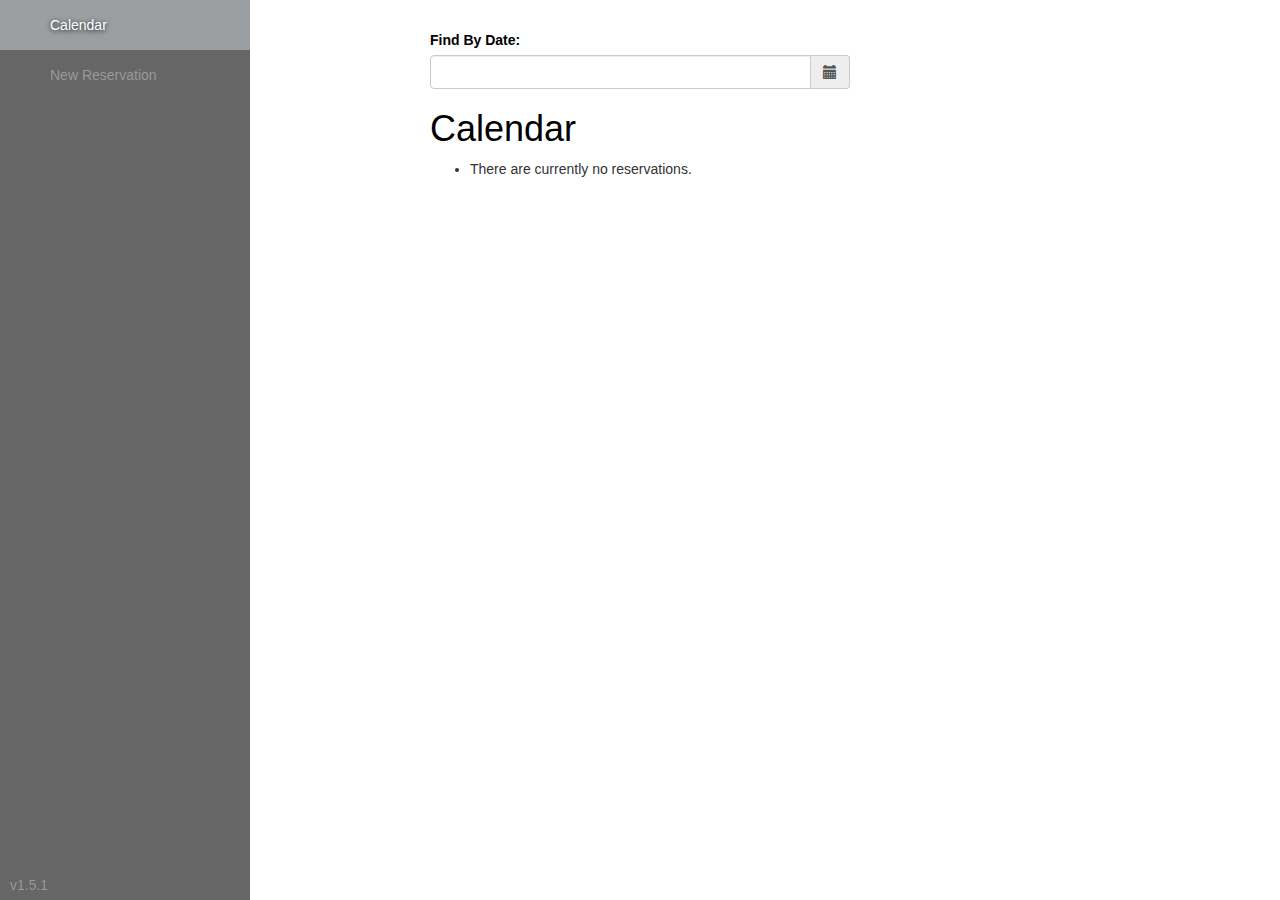
<file: index.html>
<!doctype html>

<html lang="en">
<head>
    <!-- scripts -->
    <script src="js/jquery-3.2.1.min.js"></script>
    <script src="js/bootstrap.min.js"></script>
    <script src="js/bootstrap-datepicker.min.js"></script>
    <script src="js/bootstrap-timepicker.min.js"></script>
    <script src="js/sweetalert.min.js"></script>
    <script src="js/main.js"></script>
    <!-- /scripts -->
    <!-- styles -->
    <link rel="stylesheet" href="css/bootstrap.css">
    <link rel="stylesheet" href="css/bootstrap-theme.css">
    <link rel="stylesheet" href="css/bootstrap-datepicker.css">
    <link rel="stylesheet" href="css/bootstrap-timepicker.css">
    <link rel="stylesheet" href="css/sweetalert.css">
    <link rel="stylesheet" href="css/main.css">
    <!-- /styles -->
    <title>jQuery Calendar</title>
</head>
<body>
    
    <!-- navigation sidebar -->
    <div id="sidebar-wrapper">
        <ul class="sidebar-nav pre-scrollable" style="max-height:900px;">
            <li><a href="./index.html">Calendar</a></li>
            <li><a href="./new.html">New Reservation</a></li>
        </ul>
        <div id="sidebar-footer">
            v1.5.1
        </div>
    </div>
    <!-- /navigation sidebar -->

    <div class="container">
         <!-- datepicker -->
        <div>
            <label>Find By Date:</label>
            <div class="form-group">
                <div class='input-group date' id='displaydatepicker'>
                    <input type='text' class="form-control" />
                    <span class="input-group-addon">
                        <span class="glyphicon glyphicon-calendar"></span>
                    </span>
                </div>
            </div>
        </div>
        <!-- /datepicker -->
        
        <h1>Calendar</h1>
        <div class="slider">
            <div class="slider-container">
                <input type="hidden" id="reservation_id" value=""/>
                <h1 id="slider-date"></h1>
                <!-- start timepicker -->
                <label>Start Time:</label>
                <div class="index-field input-group bootstrap-timepicker timepicker">
                    <input id="start_timepicker" name="start" type="text" class="form-control input-small">
                    <span class="input-group-addon"><i class="glyphicon glyphicon-time"></i></span>
                </div>
                <!-- /start timepicker -->
                <br/>
                <!-- end timepicker -->
                <label>End Time:</label>
                <div class="index-field input-group bootstrap-timepicker timepicker">
                    <input id="end_timepicker" name="end" type="text" class="form-control input-small">
                    <span class="input-group-addon"><i class="glyphicon glyphicon-time"></i></span>
                </div>
                <!-- /end timepicker -->
                <br>
                <label>Message:</label>
                <input type="text" class="index-field form-control" id="message">
                <br>
                <div class="action-buttons">
                    <button type="button" class="btn btn-default" onclick="hideSlider();">Cancel</button>
                    <button type="button" class="btn btn-danger" onclick="remove();">Delete</button>
                    <button type="button" class="btn btn-primary" onclick="save();">Save</button>
                </div>
            </div>
        </div>
        <!-- calendar list populated by jquery localstorage array -->
        <ul id="calendar_list">
        </ul>
        <!-- /calendar list -->
    </div>
</body>
</html>
</file>
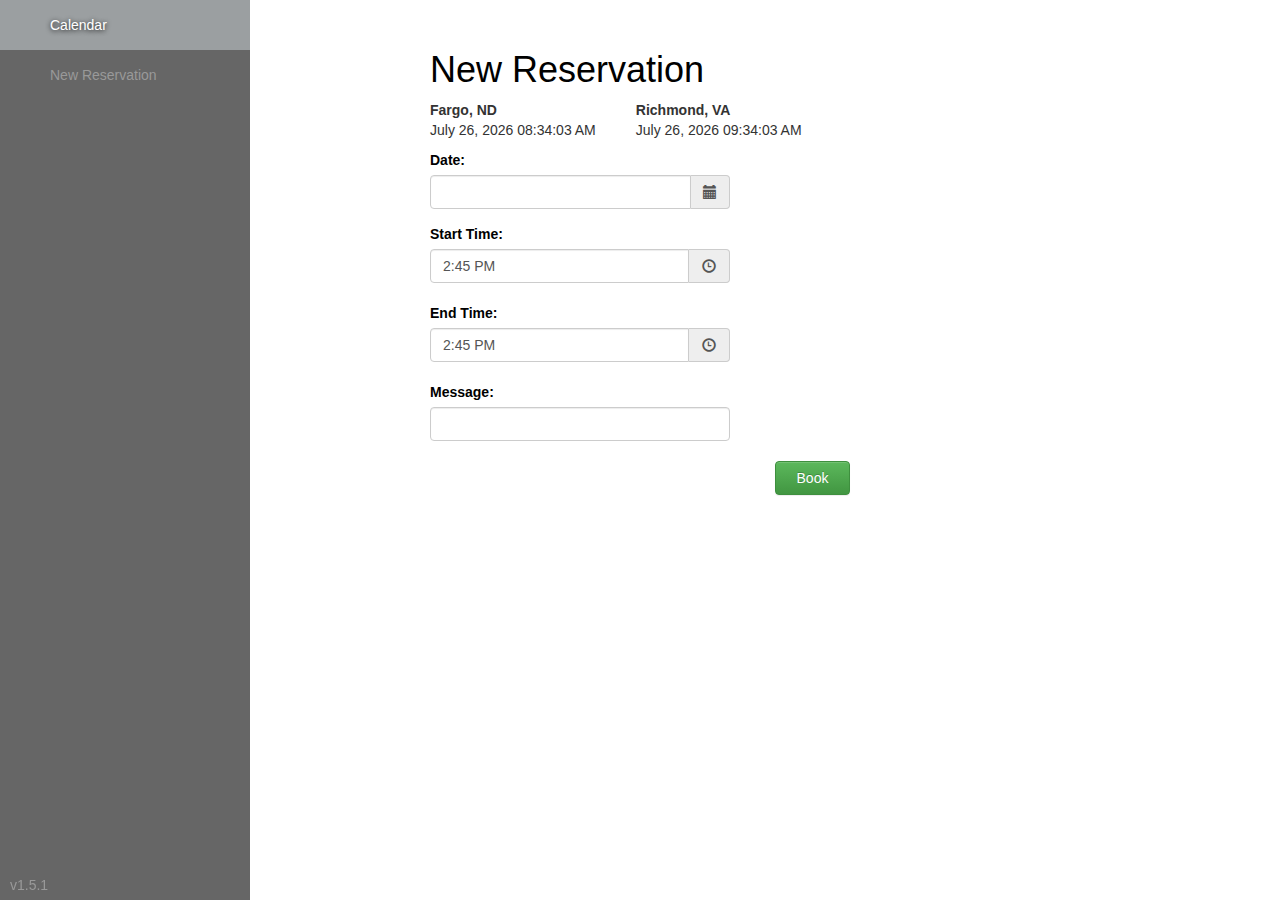
<file: new.html>
<!doctype html>

<html lang="en">
<head>
    <!-- scripts -->
    <script src="js/jquery-3.2.1.min.js"></script>
    <script src="js/bootstrap.min.js"></script>
    <script src="js/bootstrap-datepicker.min.js"></script>
    <script src="js/bootstrap-timepicker.min.js"></script>
    <script src="js/sweetalert.min.js"></script>
    <script src="js/main.js"></script>
    <script src="js/clock.js"></script>
    <!-- /scripts -->
    <!-- styles -->
    <link rel="stylesheet" href="css/bootstrap.css">
    <link rel="stylesheet" href="css/bootstrap-theme.css">
    <link rel="stylesheet" href="css/bootstrap-datepicker.css">
    <link rel="stylesheet" href="css/bootstrap-timepicker.css">
    <link rel="stylesheet" href="css/sweetalert.css">
    <link rel="stylesheet" href="css/main.css">
    <!-- /styles -->
    <title>jQuery Calendar</title>
</head>
<body>
    
    <!-- navigation sidebar -->
    <div id="sidebar-wrapper">
        <ul class="sidebar-nav pre-scrollable" style="max-height:900px;">
            <li><a href="./index.html">Calendar</a></li>
            <li><a href="./new.html">New Reservation</a></li>
        </ul>
        <div id="sidebar-footer">
            v1.5.1
        </div>
    </div>
    <!-- /navigation sidebar -->

    <div class="container">
        <h1>New Reservation</h1>
        <!-- worldclocks -->
        <table>
            <tr>
                <td class="world-clock"><strong>Fargo, ND</strong><p id="fargo"></p></td>
                <td class="world-clock"><strong>Richmond, VA</strong><p id="richmond"></p></td>
            </tr>
        </table>
        <!-- /worldclocks -->
        <!-- datepicker -->
        <div class="field">
            <label>Date:</label>
            <div class="form-group">
                <div class='input-group date' id='datepicker'>
                    <input type='text' class="form-control" />
                    <span class="input-group-addon">
                        <span class="glyphicon glyphicon-calendar"></span>
                    </span>
                </div>
            </div>
        </div>
        <!-- /datepicker -->
                 
        <div class="field">
            <!-- start timepicker -->
            <label>Start Time:</label>
            <div class="new-field input-group bootstrap-timepicker timepicker">
                <input id="start_timepicker" name="start" type="text" class="form-control input-small">
                <span class="input-group-addon"><i class="glyphicon glyphicon-time"></i></span>
            </div>
            <!-- /start timepicker -->
            <br/>
            <!-- end timepicker -->
            <label>End Time:</label>
            <div class="new-field input-group bootstrap-timepicker timepicker">
                <input id="end_timepicker" name="end" type="text" class="form-control input-small">
                <span class="input-group-addon"><i class="glyphicon glyphicon-time"></i></span>
            </div>
            <!-- /end timepicker -->
        </div>
        <br>
        <label>Message:</label>
        <input type="text" class="new-field form-control" id="message">
        <br>
        <!-- Book Reservation Button -->
        <button type="button" class="btn btn-success" onclick="addDate();">Book</button>
        <!-- /Book Reservation Button -->
    </div>
</body>
</html>
</file>
<file: css/sweetalert.css>
body.stop-scrolling {
  height: 100%;
  overflow: hidden; }

.sweet-overlay {
  background-color: black;
  /* IE8 */
  -ms-filter: "progid:DXImageTransform.Microsoft.Alpha(Opacity=40)";
  /* IE8 */
  background-color: rgba(0, 0, 0, 0.4);
  position: fixed;
  left: 0;
  right: 0;
  top: 0;
  bottom: 0;
  display: none;
  z-index: 10000; }

.sweet-alert {
  background-color: white;
  font-family: 'Open Sans', 'Helvetica Neue', Helvetica, Arial, sans-serif;
  width: 478px;
  padding: 17px;
  border-radius: 5px;
  text-align: center;
  position: fixed;
  left: 50%;
  top: 50%;
  margin-left: -256px;
  margin-top: -200px;
  overflow: hidden;
  display: none;
  z-index: 99999; }
  @media all and (max-width: 540px) {
    .sweet-alert {
      width: auto;
      margin-left: 0;
      margin-right: 0;
      left: 15px;
      right: 15px; } }
  .sweet-alert h2 {
    color: #575757;
    font-size: 30px;
    text-align: center;
    font-weight: 600;
    text-transform: none;
    position: relative;
    margin: 25px 0;
    padding: 0;
    line-height: 40px;
    display: block; }
  .sweet-alert p {
    color: #797979;
    font-size: 16px;
    text-align: center;
    font-weight: 300;
    position: relative;
    text-align: inherit;
    float: none;
    margin: 0;
    padding: 0;
    line-height: normal; }
  .sweet-alert fieldset {
    border: none;
    position: relative; }
  .sweet-alert .sa-error-container {
    background-color: #f1f1f1;
    margin-left: -17px;
    margin-right: -17px;
    overflow: hidden;
    padding: 0 10px;
    max-height: 0;
    webkit-transition: padding 0.15s, max-height 0.15s;
    transition: padding 0.15s, max-height 0.15s; }
    .sweet-alert .sa-error-container.show {
      padding: 10px 0;
      max-height: 100px;
      webkit-transition: padding 0.2s, max-height 0.2s;
      transition: padding 0.25s, max-height 0.25s; }
    .sweet-alert .sa-error-container .icon {
      display: inline-block;
      width: 24px;
      height: 24px;
      border-radius: 50%;
      background-color: #ea7d7d;
      color: white;
      line-height: 24px;
      text-align: center;
      margin-right: 3px; }
    .sweet-alert .sa-error-container p {
      display: inline-block; }
  .sweet-alert .sa-input-error {
    position: absolute;
    top: 29px;
    right: 26px;
    width: 20px;
    height: 20px;
    opacity: 0;
    -webkit-transform: scale(0.5);
    transform: scale(0.5);
    -webkit-transform-origin: 50% 50%;
    transform-origin: 50% 50%;
    -webkit-transition: all 0.1s;
    transition: all 0.1s; }
    .sweet-alert .sa-input-error::before, .sweet-alert .sa-input-error::after {
      content: "";
      width: 20px;
      height: 6px;
      background-color: #f06e57;
      border-radius: 3px;
      position: absolute;
      top: 50%;
      margin-top: -4px;
      left: 50%;
      margin-left: -9px; }
    .sweet-alert .sa-input-error::before {
      -webkit-transform: rotate(-45deg);
      transform: rotate(-45deg); }
    .sweet-alert .sa-input-error::after {
      -webkit-transform: rotate(45deg);
      transform: rotate(45deg); }
    .sweet-alert .sa-input-error.show {
      opacity: 1;
      -webkit-transform: scale(1);
      transform: scale(1); }
  .sweet-alert input {
    width: 100%;
    box-sizing: border-box;
    border-radius: 3px;
    border: 1px solid #d7d7d7;
    height: 43px;
    margin-top: 10px;
    margin-bottom: 17px;
    font-size: 18px;
    box-shadow: inset 0px 1px 1px rgba(0, 0, 0, 0.06);
    padding: 0 12px;
    display: none;
    -webkit-transition: all 0.3s;
    transition: all 0.3s; }
    .sweet-alert input:focus {
      outline: none;
      box-shadow: 0px 0px 3px #c4e6f5;
      border: 1px solid #b4dbed; }
      .sweet-alert input:focus::-moz-placeholder {
        transition: opacity 0.3s 0.03s ease;
        opacity: 0.5; }
      .sweet-alert input:focus:-ms-input-placeholder {
        transition: opacity 0.3s 0.03s ease;
        opacity: 0.5; }
      .sweet-alert input:focus::-webkit-input-placeholder {
        transition: opacity 0.3s 0.03s ease;
        opacity: 0.5; }
    .sweet-alert input::-moz-placeholder {
      color: #bdbdbd; }
    .sweet-alert input::-ms-clear {
      display: none; }
    .sweet-alert input:-ms-input-placeholder {
      color: #bdbdbd; }
    .sweet-alert input::-webkit-input-placeholder {
      color: #bdbdbd; }
  .sweet-alert.show-input input {
    display: block; }
  .sweet-alert .sa-confirm-button-container {
    display: inline-block;
    position: relative; }
  .sweet-alert .la-ball-fall {
    position: absolute;
    left: 50%;
    top: 50%;
    margin-left: -27px;
    margin-top: 4px;
    opacity: 0;
    visibility: hidden; }
  .sweet-alert button {
    background-color: #8CD4F5;
    color: white;
    border: none;
    box-shadow: none;
    font-size: 17px;
    font-weight: 500;
    -webkit-border-radius: 4px;
    border-radius: 5px;
    padding: 10px 32px;
    margin: 26px 5px 0 5px;
    cursor: pointer; }
    .sweet-alert button:focus {
      outline: none;
      box-shadow: 0 0 2px rgba(128, 179, 235, 0.5), inset 0 0 0 1px rgba(0, 0, 0, 0.05); }
    .sweet-alert button:hover {
      background-color: #7ecff4; }
    .sweet-alert button:active {
      background-color: #5dc2f1; }
    .sweet-alert button.cancel {
      background-color: #C1C1C1; }
      .sweet-alert button.cancel:hover {
        background-color: #b9b9b9; }
      .sweet-alert button.cancel:active {
        background-color: #a8a8a8; }
      .sweet-alert button.cancel:focus {
        box-shadow: rgba(197, 205, 211, 0.8) 0px 0px 2px, rgba(0, 0, 0, 0.0470588) 0px 0px 0px 1px inset !important; }
    .sweet-alert button[disabled] {
      opacity: .6;
      cursor: default; }
    .sweet-alert button.confirm[disabled] {
      color: transparent; }
      .sweet-alert button.confirm[disabled] ~ .la-ball-fall {
        opacity: 1;
        visibility: visible;
        transition-delay: 0s; }
    .sweet-alert button::-moz-focus-inner {
      border: 0; }
  .sweet-alert[data-has-cancel-button=false] button {
    box-shadow: none !important; }
  .sweet-alert[data-has-confirm-button=false][data-has-cancel-button=false] {
    padding-bottom: 40px; }
  .sweet-alert .sa-icon {
    width: 80px;
    height: 80px;
    border: 4px solid gray;
    -webkit-border-radius: 40px;
    border-radius: 40px;
    border-radius: 50%;
    margin: 20px auto;
    padding: 0;
    position: relative;
    box-sizing: content-box; }
    .sweet-alert .sa-icon.sa-error {
      border-color: #F27474; }
      .sweet-alert .sa-icon.sa-error .sa-x-mark {
        position: relative;
        display: block; }
      .sweet-alert .sa-icon.sa-error .sa-line {
        position: absolute;
        height: 5px;
        width: 47px;
        background-color: #F27474;
        display: block;
        top: 37px;
        border-radius: 2px; }
        .sweet-alert .sa-icon.sa-error .sa-line.sa-left {
          -webkit-transform: rotate(45deg);
          transform: rotate(45deg);
          left: 17px; }
        .sweet-alert .sa-icon.sa-error .sa-line.sa-right {
          -webkit-transform: rotate(-45deg);
          transform: rotate(-45deg);
          right: 16px; }
    .sweet-alert .sa-icon.sa-warning {
      border-color: #F8BB86; }
      .sweet-alert .sa-icon.sa-warning .sa-body {
        position: absolute;
        width: 5px;
        height: 47px;
        left: 50%;
        top: 10px;
        -webkit-border-radius: 2px;
        border-radius: 2px;
        margin-left: -2px;
        background-color: #F8BB86; }
      .sweet-alert .sa-icon.sa-warning .sa-dot {
        position: absolute;
        width: 7px;
        height: 7px;
        -webkit-border-radius: 50%;
        border-radius: 50%;
        margin-left: -3px;
        left: 50%;
        bottom: 10px;
        background-color: #F8BB86; }
    .sweet-alert .sa-icon.sa-info {
      border-color: #C9DAE1; }
      .sweet-alert .sa-icon.sa-info::before {
        content: "";
        position: absolute;
        width: 5px;
        height: 29px;
        left: 50%;
        bottom: 17px;
        border-radius: 2px;
        margin-left: -2px;
        background-color: #C9DAE1; }
      .sweet-alert .sa-icon.sa-info::after {
        content: "";
        position: absolute;
        width: 7px;
        height: 7px;
        border-radius: 50%;
        margin-left: -3px;
        top: 19px;
        background-color: #C9DAE1;
        left: 50%; }
    .sweet-alert .sa-icon.sa-success {
      border-color: #A5DC86; }
      .sweet-alert .sa-icon.sa-success::before, .sweet-alert .sa-icon.sa-success::after {
        content: '';
        -webkit-border-radius: 40px;
        border-radius: 40px;
        border-radius: 50%;
        position: absolute;
        width: 60px;
        height: 120px;
        background: white;
        -webkit-transform: rotate(45deg);
        transform: rotate(45deg); }
      .sweet-alert .sa-icon.sa-success::before {
        -webkit-border-radius: 120px 0 0 120px;
        border-radius: 120px 0 0 120px;
        top: -7px;
        left: -33px;
        -webkit-transform: rotate(-45deg);
        transform: rotate(-45deg);
        -webkit-transform-origin: 60px 60px;
        transform-origin: 60px 60px; }
      .sweet-alert .sa-icon.sa-success::after {
        -webkit-border-radius: 0 120px 120px 0;
        border-radius: 0 120px 120px 0;
        top: -11px;
        left: 30px;
        -webkit-transform: rotate(-45deg);
        transform: rotate(-45deg);
        -webkit-transform-origin: 0px 60px;
        transform-origin: 0px 60px; }
      .sweet-alert .sa-icon.sa-success .sa-placeholder {
        width: 80px;
        height: 80px;
        border: 4px solid rgba(165, 220, 134, 0.2);
        -webkit-border-radius: 40px;
        border-radius: 40px;
        border-radius: 50%;
        box-sizing: content-box;
        position: absolute;
        left: -4px;
        top: -4px;
        z-index: 2; }
      .sweet-alert .sa-icon.sa-success .sa-fix {
        width: 5px;
        height: 90px;
        background-color: white;
        position: absolute;
        left: 28px;
        top: 8px;
        z-index: 1;
        -webkit-transform: rotate(-45deg);
        transform: rotate(-45deg); }
      .sweet-alert .sa-icon.sa-success .sa-line {
        height: 5px;
        background-color: #A5DC86;
        display: block;
        border-radius: 2px;
        position: absolute;
        z-index: 2; }
        .sweet-alert .sa-icon.sa-success .sa-line.sa-tip {
          width: 25px;
          left: 14px;
          top: 46px;
          -webkit-transform: rotate(45deg);
          transform: rotate(45deg); }
        .sweet-alert .sa-icon.sa-success .sa-line.sa-long {
          width: 47px;
          right: 8px;
          top: 38px;
          -webkit-transform: rotate(-45deg);
          transform: rotate(-45deg); }
    .sweet-alert .sa-icon.sa-custom {
      background-size: contain;
      border-radius: 0;
      border: none;
      background-position: center center;
      background-repeat: no-repeat; }

/*
 * Animations
 */
@-webkit-keyframes showSweetAlert {
  0% {
    transform: scale(0.7);
    -webkit-transform: scale(0.7); }
  45% {
    transform: scale(1.05);
    -webkit-transform: scale(1.05); }
  80% {
    transform: scale(0.95);
    -webkit-transform: scale(0.95); }
  100% {
    transform: scale(1);
    -webkit-transform: scale(1); } }

@keyframes showSweetAlert {
  0% {
    transform: scale(0.7);
    -webkit-transform: scale(0.7); }
  45% {
    transform: scale(1.05);
    -webkit-transform: scale(1.05); }
  80% {
    transform: scale(0.95);
    -webkit-transform: scale(0.95); }
  100% {
    transform: scale(1);
    -webkit-transform: scale(1); } }

@-webkit-keyframes hideSweetAlert {
  0% {
    transform: scale(1);
    -webkit-transform: scale(1); }
  100% {
    transform: scale(0.5);
    -webkit-transform: scale(0.5); } }

@keyframes hideSweetAlert {
  0% {
    transform: scale(1);
    -webkit-transform: scale(1); }
  100% {
    transform: scale(0.5);
    -webkit-transform: scale(0.5); } }

@-webkit-keyframes slideFromTop {
  0% {
    top: 0%; }
  100% {
    top: 50%; } }

@keyframes slideFromTop {
  0% {
    top: 0%; }
  100% {
    top: 50%; } }

@-webkit-keyframes slideToTop {
  0% {
    top: 50%; }
  100% {
    top: 0%; } }

@keyframes slideToTop {
  0% {
    top: 50%; }
  100% {
    top: 0%; } }

@-webkit-keyframes slideFromBottom {
  0% {
    top: 70%; }
  100% {
    top: 50%; } }

@keyframes slideFromBottom {
  0% {
    top: 70%; }
  100% {
    top: 50%; } }

@-webkit-keyframes slideToBottom {
  0% {
    top: 50%; }
  100% {
    top: 70%; } }

@keyframes slideToBottom {
  0% {
    top: 50%; }
  100% {
    top: 70%; } }

.showSweetAlert[data-animation=pop] {
  -webkit-animation: showSweetAlert 0.3s;
  animation: showSweetAlert 0.3s; }

.showSweetAlert[data-animation=none] {
  -webkit-animation: none;
  animation: none; }

.showSweetAlert[data-animation=slide-from-top] {
  -webkit-animation: slideFromTop 0.3s;
  animation: slideFromTop 0.3s; }

.showSweetAlert[data-animation=slide-from-bottom] {
  -webkit-animation: slideFromBottom 0.3s;
  animation: slideFromBottom 0.3s; }

.hideSweetAlert[data-animation=pop] {
  -webkit-animation: hideSweetAlert 0.2s;
  animation: hideSweetAlert 0.2s; }

.hideSweetAlert[data-animation=none] {
  -webkit-animation: none;
  animation: none; }

.hideSweetAlert[data-animation=slide-from-top] {
  -webkit-animation: slideToTop 0.4s;
  animation: slideToTop 0.4s; }

.hideSweetAlert[data-animation=slide-from-bottom] {
  -webkit-animation: slideToBottom 0.3s;
  animation: slideToBottom 0.3s; }

@-webkit-keyframes animateSuccessTip {
  0% {
    width: 0;
    left: 1px;
    top: 19px; }
  54% {
    width: 0;
    left: 1px;
    top: 19px; }
  70% {
    width: 50px;
    left: -8px;
    top: 37px; }
  84% {
    width: 17px;
    left: 21px;
    top: 48px; }
  100% {
    width: 25px;
    left: 14px;
    top: 45px; } }

@keyframes animateSuccessTip {
  0% {
    width: 0;
    left: 1px;
    top: 19px; }
  54% {
    width: 0;
    left: 1px;
    top: 19px; }
  70% {
    width: 50px;
    left: -8px;
    top: 37px; }
  84% {
    width: 17px;
    left: 21px;
    top: 48px; }
  100% {
    width: 25px;
    left: 14px;
    top: 45px; } }

@-webkit-keyframes animateSuccessLong {
  0% {
    width: 0;
    right: 46px;
    top: 54px; }
  65% {
    width: 0;
    right: 46px;
    top: 54px; }
  84% {
    width: 55px;
    right: 0px;
    top: 35px; }
  100% {
    width: 47px;
    right: 8px;
    top: 38px; } }

@keyframes animateSuccessLong {
  0% {
    width: 0;
    right: 46px;
    top: 54px; }
  65% {
    width: 0;
    right: 46px;
    top: 54px; }
  84% {
    width: 55px;
    right: 0px;
    top: 35px; }
  100% {
    width: 47px;
    right: 8px;
    top: 38px; } }

@-webkit-keyframes rotatePlaceholder {
  0% {
    transform: rotate(-45deg);
    -webkit-transform: rotate(-45deg); }
  5% {
    transform: rotate(-45deg);
    -webkit-transform: rotate(-45deg); }
  12% {
    transform: rotate(-405deg);
    -webkit-transform: rotate(-405deg); }
  100% {
    transform: rotate(-405deg);
    -webkit-transform: rotate(-405deg); } }

@keyframes rotatePlaceholder {
  0% {
    transform: rotate(-45deg);
    -webkit-transform: rotate(-45deg); }
  5% {
    transform: rotate(-45deg);
    -webkit-transform: rotate(-45deg); }
  12% {
    transform: rotate(-405deg);
    -webkit-transform: rotate(-405deg); }
  100% {
    transform: rotate(-405deg);
    -webkit-transform: rotate(-405deg); } }

.animateSuccessTip {
  -webkit-animation: animateSuccessTip 0.75s;
  animation: animateSuccessTip 0.75s; }

.animateSuccessLong {
  -webkit-animation: animateSuccessLong 0.75s;
  animation: animateSuccessLong 0.75s; }

.sa-icon.sa-success.animate::after {
  -webkit-animation: rotatePlaceholder 4.25s ease-in;
  animation: rotatePlaceholder 4.25s ease-in; }

@-webkit-keyframes animateErrorIcon {
  0% {
    transform: rotateX(100deg);
    -webkit-transform: rotateX(100deg);
    opacity: 0; }
  100% {
    transform: rotateX(0deg);
    -webkit-transform: rotateX(0deg);
    opacity: 1; } }

@keyframes animateErrorIcon {
  0% {
    transform: rotateX(100deg);
    -webkit-transform: rotateX(100deg);
    opacity: 0; }
  100% {
    transform: rotateX(0deg);
    -webkit-transform: rotateX(0deg);
    opacity: 1; } }

.animateErrorIcon {
  -webkit-animation: animateErrorIcon 0.5s;
  animation: animateErrorIcon 0.5s; }

@-webkit-keyframes animateXMark {
  0% {
    transform: scale(0.4);
    -webkit-transform: scale(0.4);
    margin-top: 26px;
    opacity: 0; }
  50% {
    transform: scale(0.4);
    -webkit-transform: scale(0.4);
    margin-top: 26px;
    opacity: 0; }
  80% {
    transform: scale(1.15);
    -webkit-transform: scale(1.15);
    margin-top: -6px; }
  100% {
    transform: scale(1);
    -webkit-transform: scale(1);
    margin-top: 0;
    opacity: 1; } }

@keyframes animateXMark {
  0% {
    transform: scale(0.4);
    -webkit-transform: scale(0.4);
    margin-top: 26px;
    opacity: 0; }
  50% {
    transform: scale(0.4);
    -webkit-transform: scale(0.4);
    margin-top: 26px;
    opacity: 0; }
  80% {
    transform: scale(1.15);
    -webkit-transform: scale(1.15);
    margin-top: -6px; }
  100% {
    transform: scale(1);
    -webkit-transform: scale(1);
    margin-top: 0;
    opacity: 1; } }

.animateXMark {
  -webkit-animation: animateXMark 0.5s;
  animation: animateXMark 0.5s; }

@-webkit-keyframes pulseWarning {
  0% {
    border-color: #F8D486; }
  100% {
    border-color: #F8BB86; } }

@keyframes pulseWarning {
  0% {
    border-color: #F8D486; }
  100% {
    border-color: #F8BB86; } }

.pulseWarning {
  -webkit-animation: pulseWarning 0.75s infinite alternate;
  animation: pulseWarning 0.75s infinite alternate; }

@-webkit-keyframes pulseWarningIns {
  0% {
    background-color: #F8D486; }
  100% {
    background-color: #F8BB86; } }

@keyframes pulseWarningIns {
  0% {
    background-color: #F8D486; }
  100% {
    background-color: #F8BB86; } }

.pulseWarningIns {
  -webkit-animation: pulseWarningIns 0.75s infinite alternate;
  animation: pulseWarningIns 0.75s infinite alternate; }

@-webkit-keyframes rotate-loading {
  0% {
    transform: rotate(0deg); }
  100% {
    transform: rotate(360deg); } }

@keyframes rotate-loading {
  0% {
    transform: rotate(0deg); }
  100% {
    transform: rotate(360deg); } }

/* Internet Explorer 9 has some special quirks that are fixed here */
/* The icons are not animated. */
/* This file is automatically merged into sweet-alert.min.js through Gulp */
/* Error icon */
.sweet-alert .sa-icon.sa-error .sa-line.sa-left {
  -ms-transform: rotate(45deg) \9; }

.sweet-alert .sa-icon.sa-error .sa-line.sa-right {
  -ms-transform: rotate(-45deg) \9; }

/* Success icon */
.sweet-alert .sa-icon.sa-success {
  border-color: transparent\9; }

.sweet-alert .sa-icon.sa-success .sa-line.sa-tip {
  -ms-transform: rotate(45deg) \9; }

.sweet-alert .sa-icon.sa-success .sa-line.sa-long {
  -ms-transform: rotate(-45deg) \9; }

/*!
 * Load Awesome v1.1.0 (http://github.danielcardoso.net/load-awesome/)
 * Copyright 2015 Daniel Cardoso <@DanielCardoso>
 * Licensed under MIT
 */
.la-ball-fall,
.la-ball-fall > div {
  position: relative;
  -webkit-box-sizing: border-box;
  -moz-box-sizing: border-box;
  box-sizing: border-box; }

.la-ball-fall {
  display: block;
  font-size: 0;
  color: #fff; }

.la-ball-fall.la-dark {
  color: #333; }

.la-ball-fall > div {
  display: inline-block;
  float: none;
  background-color: currentColor;
  border: 0 solid currentColor; }

.la-ball-fall {
  width: 54px;
  height: 18px; }

.la-ball-fall > div {
  width: 10px;
  height: 10px;
  margin: 4px;
  border-radius: 100%;
  opacity: 0;
  -webkit-animation: ball-fall 1s ease-in-out infinite;
  -moz-animation: ball-fall 1s ease-in-out infinite;
  -o-animation: ball-fall 1s ease-in-out infinite;
  animation: ball-fall 1s ease-in-out infinite; }

.la-ball-fall > div:nth-child(1) {
  -webkit-animation-delay: -200ms;
  -moz-animation-delay: -200ms;
  -o-animation-delay: -200ms;
  animation-delay: -200ms; }

.la-ball-fall > div:nth-child(2) {
  -webkit-animation-delay: -100ms;
  -moz-animation-delay: -100ms;
  -o-animation-delay: -100ms;
  animation-delay: -100ms; }

.la-ball-fall > div:nth-child(3) {
  -webkit-animation-delay: 0ms;
  -moz-animation-delay: 0ms;
  -o-animation-delay: 0ms;
  animation-delay: 0ms; }

.la-ball-fall.la-sm {
  width: 26px;
  height: 8px; }

.la-ball-fall.la-sm > div {
  width: 4px;
  height: 4px;
  margin: 2px; }

.la-ball-fall.la-2x {
  width: 108px;
  height: 36px; }

.la-ball-fall.la-2x > div {
  width: 20px;
  height: 20px;
  margin: 8px; }

.la-ball-fall.la-3x {
  width: 162px;
  height: 54px; }

.la-ball-fall.la-3x > div {
  width: 30px;
  height: 30px;
  margin: 12px; }

/*
 * Animation
 */
@-webkit-keyframes ball-fall {
  0% {
    opacity: 0;
    -webkit-transform: translateY(-145%);
    transform: translateY(-145%); }
  10% {
    opacity: .5; }
  20% {
    opacity: 1;
    -webkit-transform: translateY(0);
    transform: translateY(0); }
  80% {
    opacity: 1;
    -webkit-transform: translateY(0);
    transform: translateY(0); }
  90% {
    opacity: .5; }
  100% {
    opacity: 0;
    -webkit-transform: translateY(145%);
    transform: translateY(145%); } }

@-moz-keyframes ball-fall {
  0% {
    opacity: 0;
    -moz-transform: translateY(-145%);
    transform: translateY(-145%); }
  10% {
    opacity: .5; }
  20% {
    opacity: 1;
    -moz-transform: translateY(0);
    transform: translateY(0); }
  80% {
    opacity: 1;
    -moz-transform: translateY(0);
    transform: translateY(0); }
  90% {
    opacity: .5; }
  100% {
    opacity: 0;
    -moz-transform: translateY(145%);
    transform: translateY(145%); } }

@-o-keyframes ball-fall {
  0% {
    opacity: 0;
    -o-transform: translateY(-145%);
    transform: translateY(-145%); }
  10% {
    opacity: .5; }
  20% {
    opacity: 1;
    -o-transform: translateY(0);
    transform: translateY(0); }
  80% {
    opacity: 1;
    -o-transform: translateY(0);
    transform: translateY(0); }
  90% {
    opacity: .5; }
  100% {
    opacity: 0;
    -o-transform: translateY(145%);
    transform: translateY(145%); } }

@keyframes ball-fall {
  0% {
    opacity: 0;
    -webkit-transform: translateY(-145%);
    -moz-transform: translateY(-145%);
    -o-transform: translateY(-145%);
    transform: translateY(-145%); }
  10% {
    opacity: .5; }
  20% {
    opacity: 1;
    -webkit-transform: translateY(0);
    -moz-transform: translateY(0);
    -o-transform: translateY(0);
    transform: translateY(0); }
  80% {
    opacity: 1;
    -webkit-transform: translateY(0);
    -moz-transform: translateY(0);
    -o-transform: translateY(0);
    transform: translateY(0); }
  90% {
    opacity: .5; }
  100% {
    opacity: 0;
    -webkit-transform: translateY(145%);
    -moz-transform: translateY(145%);
    -o-transform: translateY(145%);
    transform: translateY(145%); } }
</file>
<file: css/main.css>
h1, label {
    color: black;
}

.field {
    width: 300px;
}

.new-field {
    width: 300px;
}

.index-field {
    width: 275px;
}

.container {
    width: 450px;
    padding-top: 30px;
}

.btn-success {
    float: right;
    width: 75px;
}

.list-items:hover {
    background-color: lightgrey;
    font-size: 15px;
    cursor: pointer;
    color: white;
}

.slider {
    width: 400px;
    height: 375px;
    position: absolute;
    top: 50px;
    left: -400px;
    background-color: white;
    color: #fff;
    z-index: 88888;
    border-radius: 15px;
}

.slider-container {
    padding-left: 25px;
}

.action-buttons {
    float: right;
    padding-right: 20px;
}

.world-clock {
    padding-right: 40px;
}

#overlay {
    position: fixed;
    top: 0;
    left: 0;
    width: 100%;
    height: 100%;
    background-color: #000;
    filter: alpha(opacity=50);
    -moz-opacity: 0.5;
    -khtml-opacity: 0.5;
    opacity: 0.5;
    z-index: 10000;
}

/* Navigation Sidebar */
#sidebar-wrapper {
    position: fixed;
    left: 250px;
    z-index: 1000;
    overflow-y: auto;
    margin-left: -250px;
    width: 0;
    height: 100%;
    background: #666;
}

#sidebar-footer {
    color: #999999;
    bottom: 5px;
    position: fixed;
    padding-left: 10px;
}

#wrapper.toggled #sidebar-wrapper {
    width: 250px;
}

.sidebar-nav {
    position: absolute;
    top: 0;
    margin: 0;
    padding: 0;
    width: 250px;
    list-style: none;
}

.sidebar-nav li {
    text-indent: 50px;
    line-height: 50px;
}

.sidebar-nav li a {
    display: block;
    color: #999999;
    text-decoration: none;
}

.sidebar-nav li a:hover {
    text-shadow: 0 1px 5px rgba(0, 0, 0, .9);
    background: rgba(235, 245, 250, 0.4); 
    color: #fff;   
    text-decoration: none;
}

@media (min-width: 775px) {
    #wrapper {
        padding-left: 250px;
    }

    #sidebar-wrapper {
        width: 250px;
    }
}
/* /Navigation Sidebar */
</file>
